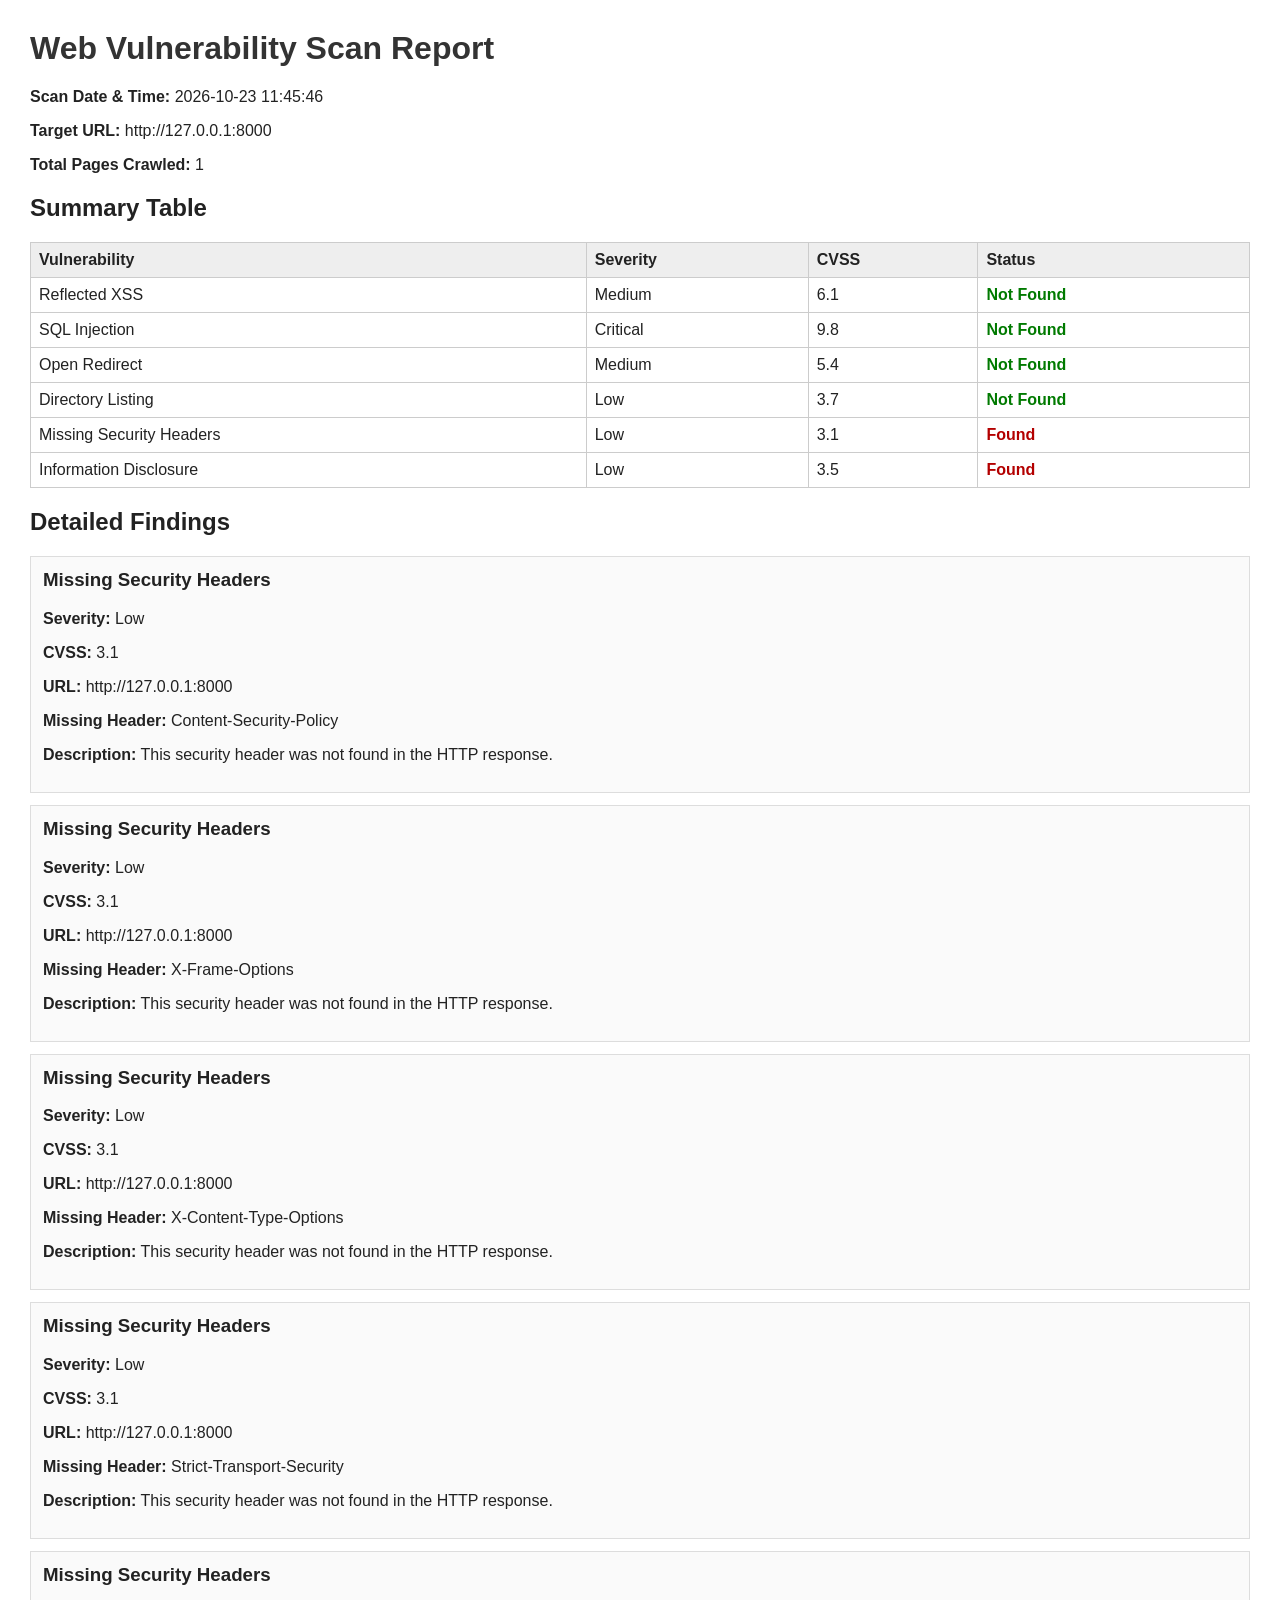
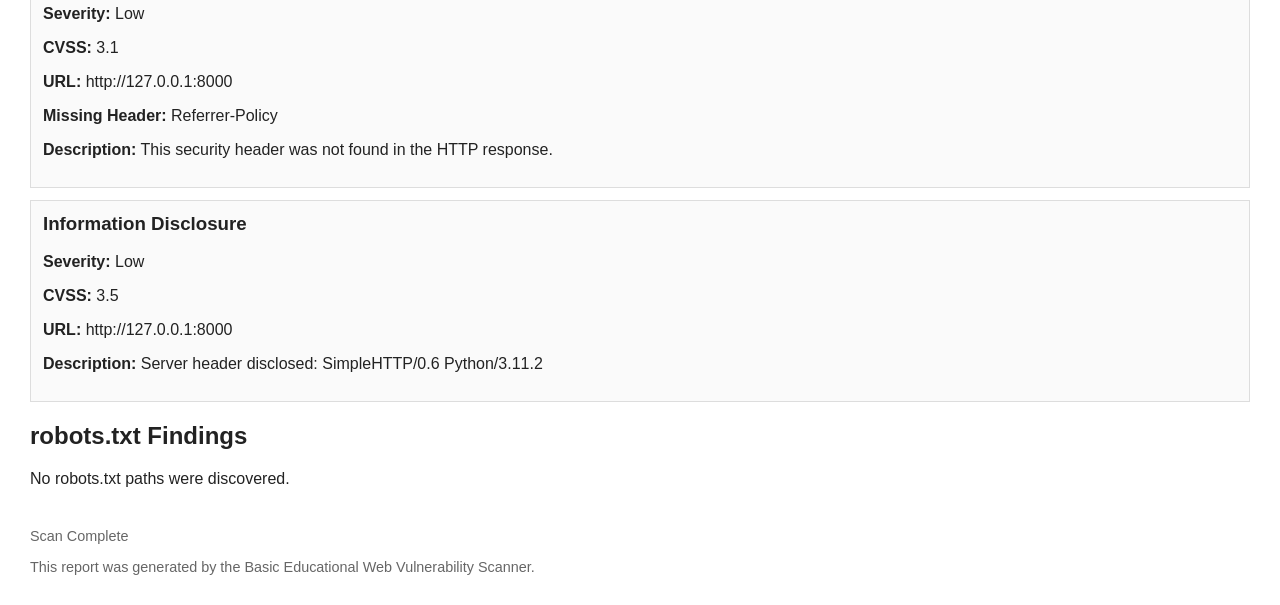
<file: scan_report.html>
<!DOCTYPE html>
<html>
<head>
<meta charset="utf-8">
<title>Web Vulnerability Scan Report</title>
<style>
    body { font-family: Arial, sans-serif; margin: 30px; color: #222; }
    h1 { color: #333; }
    table { border-collapse: collapse; width: 100%; margin-top: 15px; }
    th, td { border: 1px solid #ccc; padding: 8px; text-align: left; }
    th { background-color: #eeeeee; }
    .status-found { color: #b30000; font-weight: bold; }
    .status-not-found { color: #007a00; font-weight: bold; }
    .finding { border: 1px solid #ddd; padding: 12px; margin-top: 12px; background-color: #fafafa; }
    .finding h3 { margin-top: 0; }
    .footer { margin-top: 40px; font-size: 0.9em; color: #666; }
</style>
</head>
<body>

<h1>Web Vulnerability Scan Report</h1>

<p><strong>Scan Date &amp; Time:</strong> 2026-10-23 11:45:46</p>
<p><strong>Target URL:</strong> http://127.0.0.1:8000</p>
<p><strong>Total Pages Crawled:</strong> 1</p>

<h2>Summary Table</h2>
<table>
<tr><th>Vulnerability</th><th>Severity</th><th>CVSS</th><th>Status</th></tr>
<tr><td>Reflected XSS</td><td>Medium</td><td>6.1</td><td class='status-not-found'>Not Found</td></tr>
<tr><td>SQL Injection</td><td>Critical</td><td>9.8</td><td class='status-not-found'>Not Found</td></tr>
<tr><td>Open Redirect</td><td>Medium</td><td>5.4</td><td class='status-not-found'>Not Found</td></tr>
<tr><td>Directory Listing</td><td>Low</td><td>3.7</td><td class='status-not-found'>Not Found</td></tr>
<tr><td>Missing Security Headers</td><td>Low</td><td>3.1</td><td class='status-found'>Found</td></tr>
<tr><td>Information Disclosure</td><td>Low</td><td>3.5</td><td class='status-found'>Found</td></tr>

</table>

<h2>Detailed Findings</h2>
<div class='finding'>
<h3>Missing Security Headers</h3>
<p><strong>Severity:</strong> Low</p>
<p><strong>CVSS:</strong> 3.1</p>
<p><strong>URL:</strong> http://127.0.0.1:8000</p>
<p><strong>Missing Header:</strong> Content-Security-Policy</p>
<p><strong>Description:</strong> This security header was not found in the HTTP response.</p>
</div>
<div class='finding'>
<h3>Missing Security Headers</h3>
<p><strong>Severity:</strong> Low</p>
<p><strong>CVSS:</strong> 3.1</p>
<p><strong>URL:</strong> http://127.0.0.1:8000</p>
<p><strong>Missing Header:</strong> X-Frame-Options</p>
<p><strong>Description:</strong> This security header was not found in the HTTP response.</p>
</div>
<div class='finding'>
<h3>Missing Security Headers</h3>
<p><strong>Severity:</strong> Low</p>
<p><strong>CVSS:</strong> 3.1</p>
<p><strong>URL:</strong> http://127.0.0.1:8000</p>
<p><strong>Missing Header:</strong> X-Content-Type-Options</p>
<p><strong>Description:</strong> This security header was not found in the HTTP response.</p>
</div>
<div class='finding'>
<h3>Missing Security Headers</h3>
<p><strong>Severity:</strong> Low</p>
<p><strong>CVSS:</strong> 3.1</p>
<p><strong>URL:</strong> http://127.0.0.1:8000</p>
<p><strong>Missing Header:</strong> Strict-Transport-Security</p>
<p><strong>Description:</strong> This security header was not found in the HTTP response.</p>
</div>
<div class='finding'>
<h3>Missing Security Headers</h3>
<p><strong>Severity:</strong> Low</p>
<p><strong>CVSS:</strong> 3.1</p>
<p><strong>URL:</strong> http://127.0.0.1:8000</p>
<p><strong>Missing Header:</strong> Referrer-Policy</p>
<p><strong>Description:</strong> This security header was not found in the HTTP response.</p>
</div>
<div class='finding'>
<h3>Information Disclosure</h3>
<p><strong>Severity:</strong> Low</p>
<p><strong>CVSS:</strong> 3.5</p>
<p><strong>URL:</strong> http://127.0.0.1:8000</p>
<p><strong>Description:</strong> Server header disclosed: SimpleHTTP/0.6 Python/3.11.2</p>
</div>


<h2>robots.txt Findings</h2>
<p>No robots.txt paths were discovered.</p>

<div class="footer">
<p>Scan Complete</p>
<p>This report was generated by the Basic Educational Web Vulnerability Scanner.</p>
</div>

</body>
</html>
</file>
